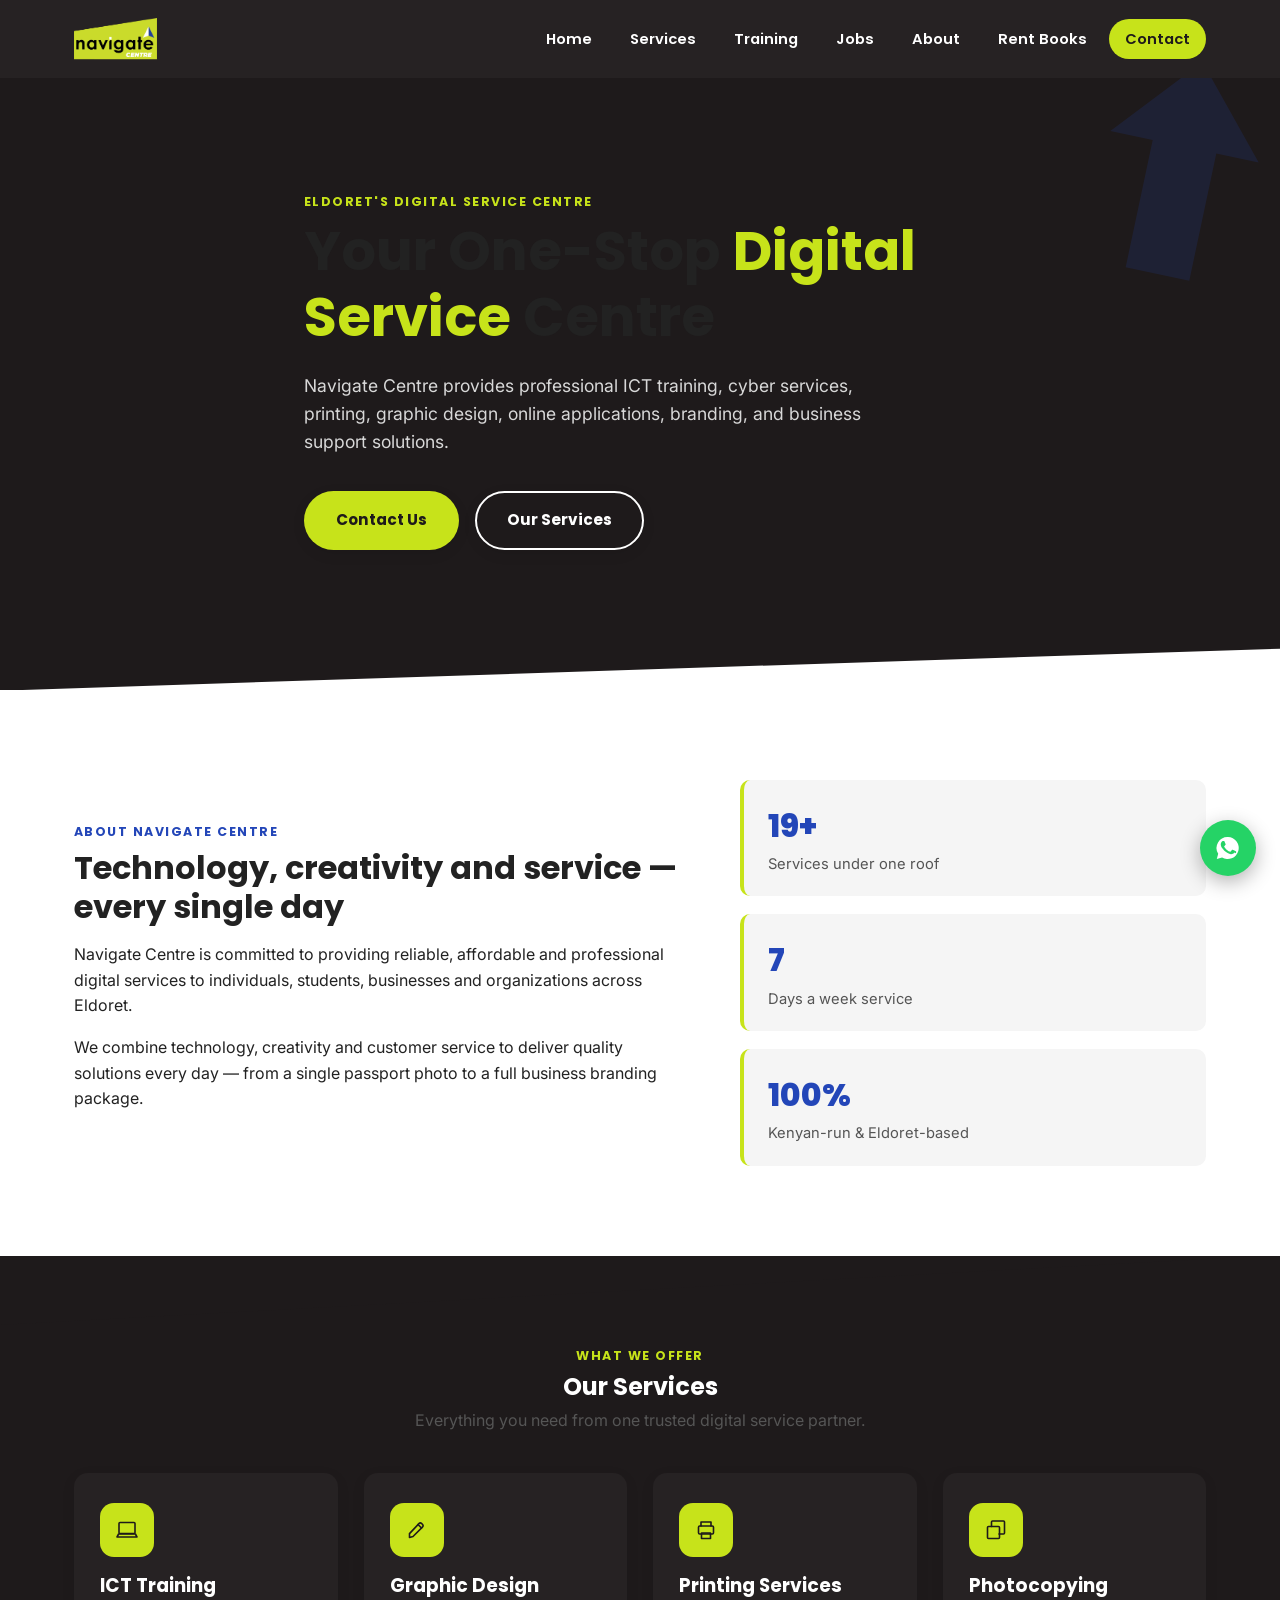
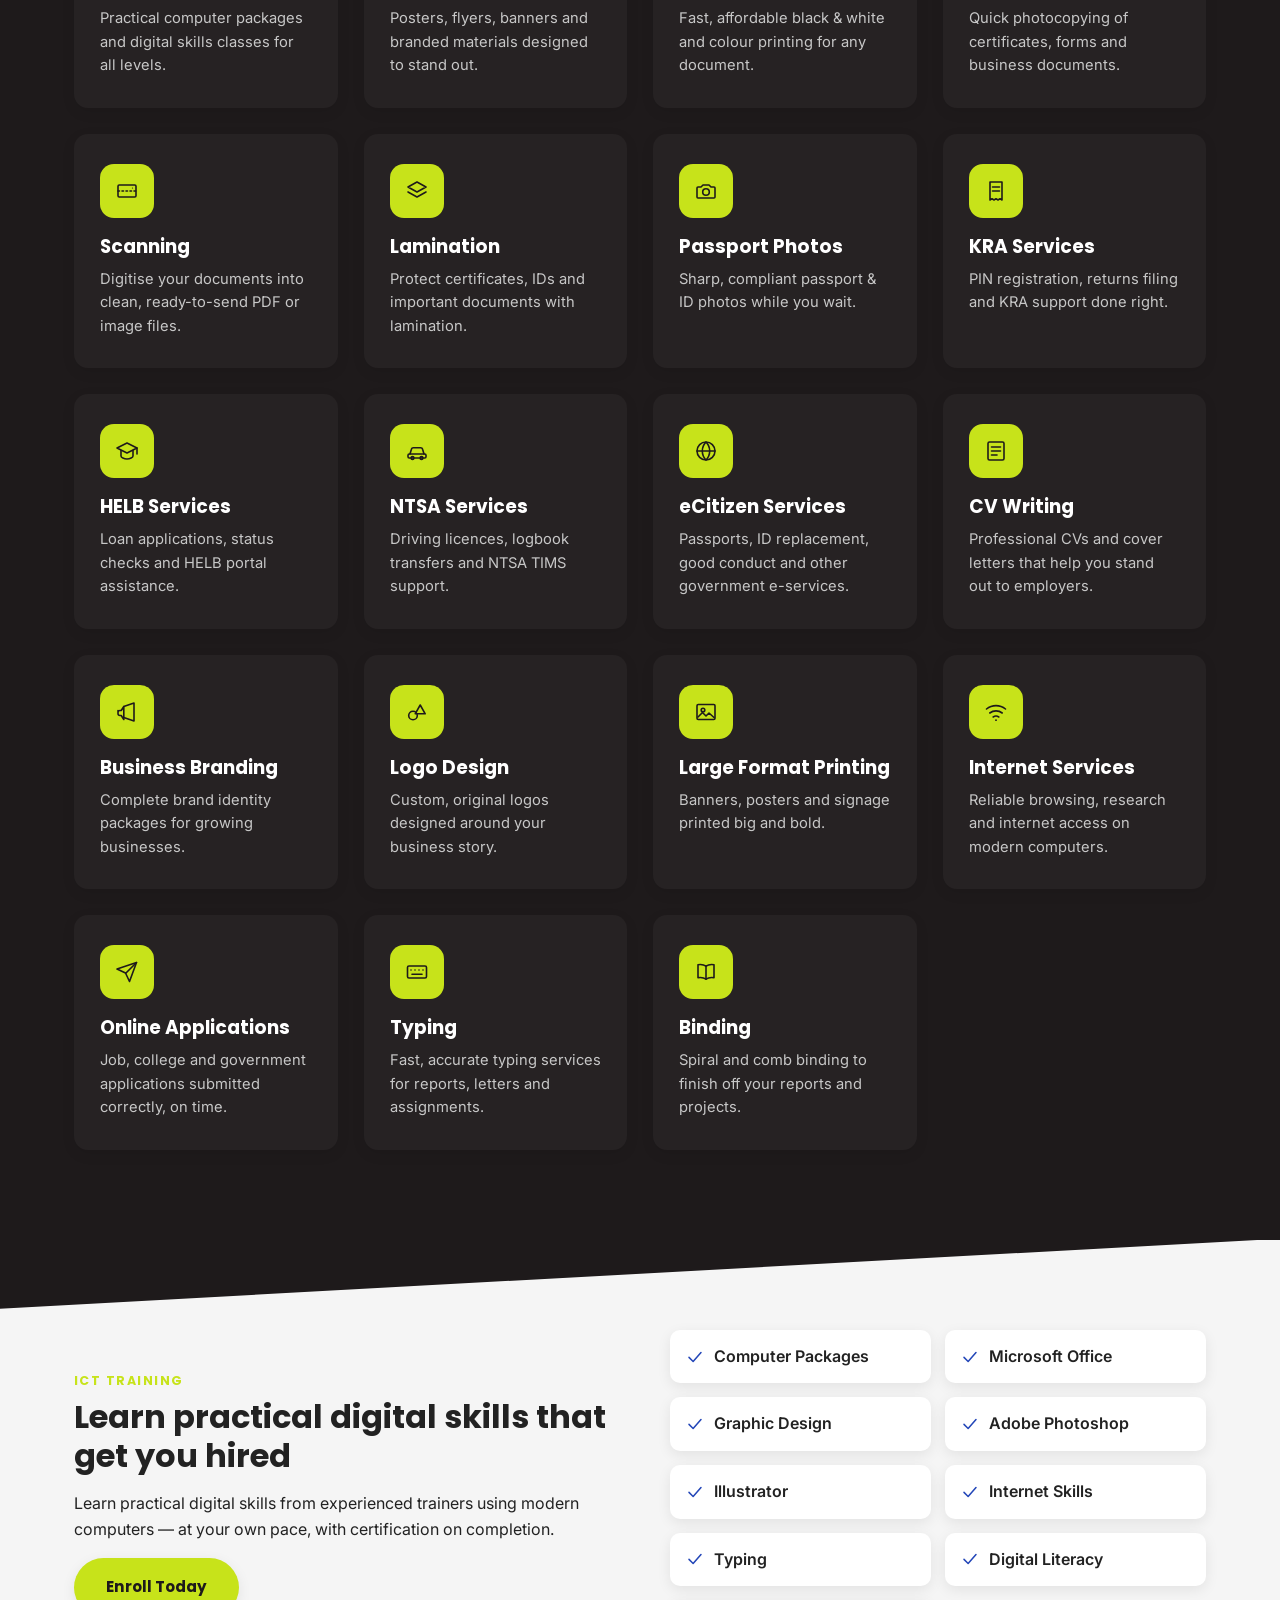
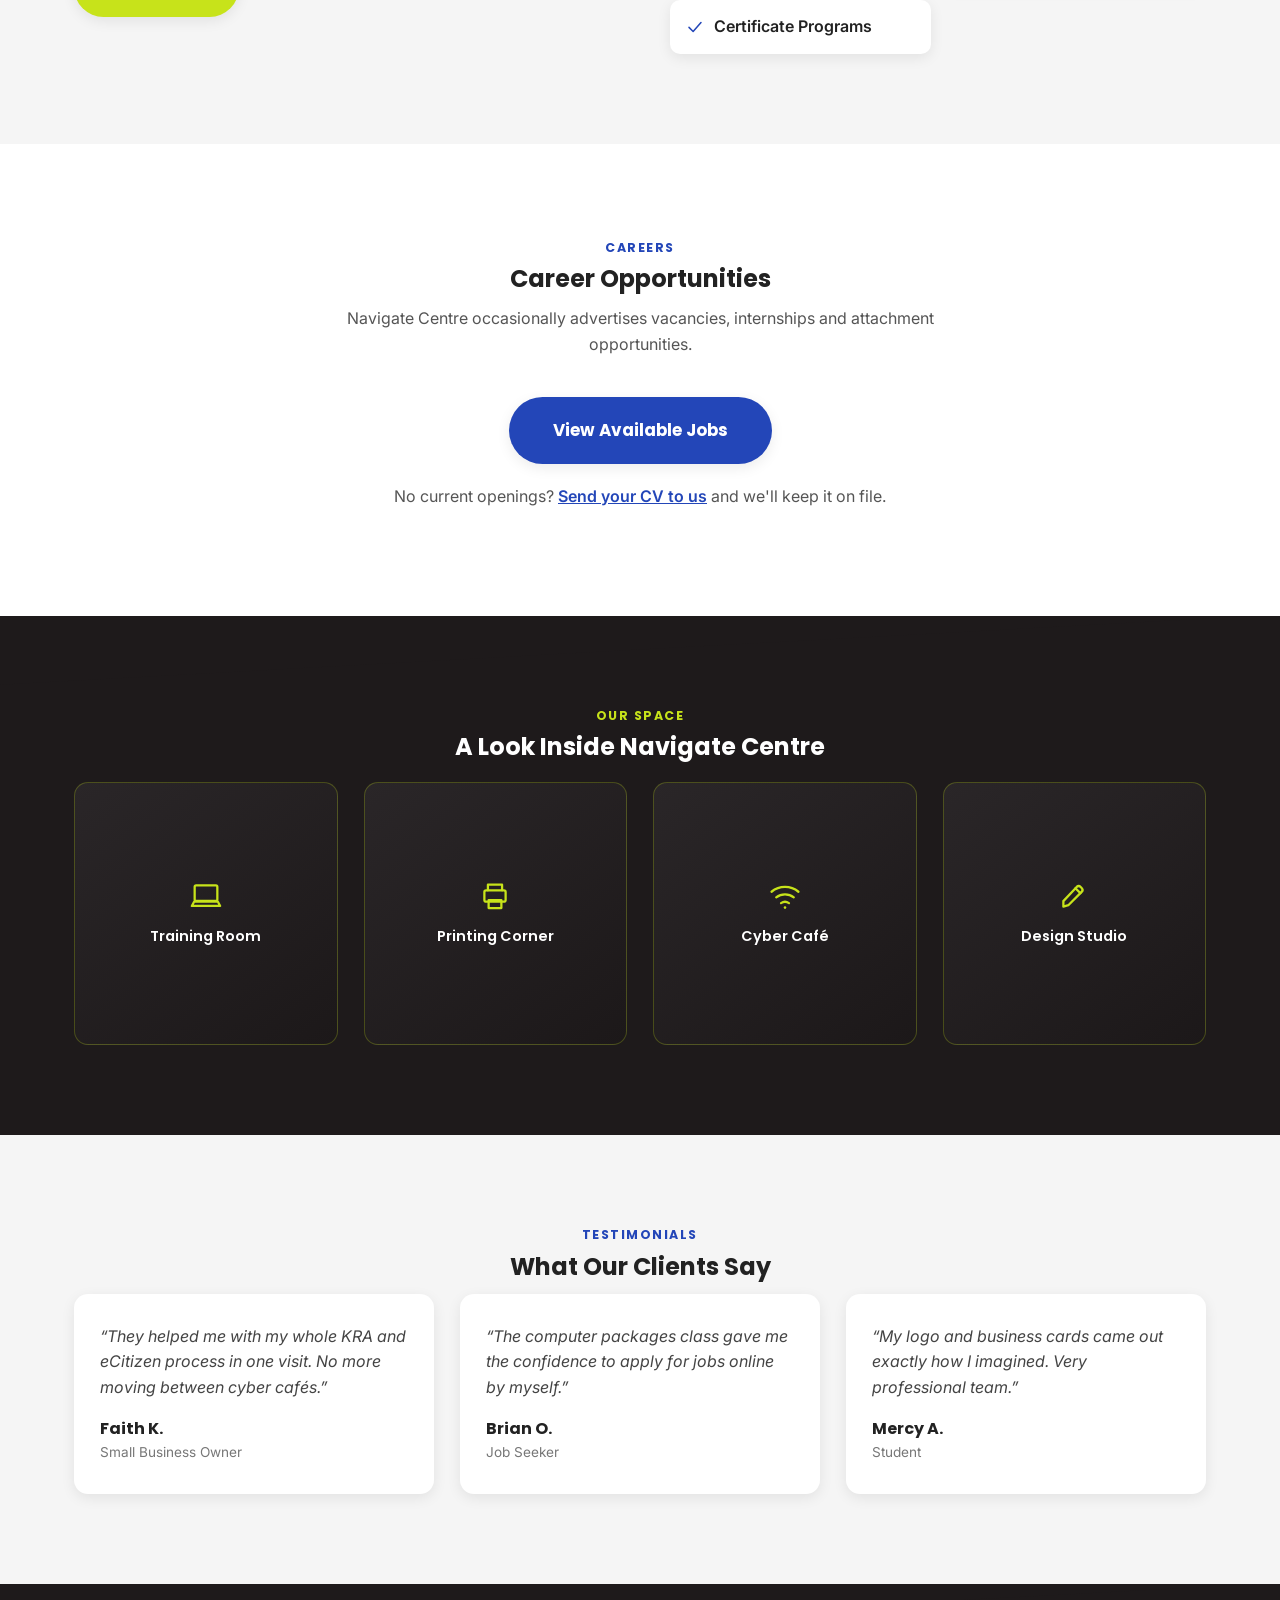
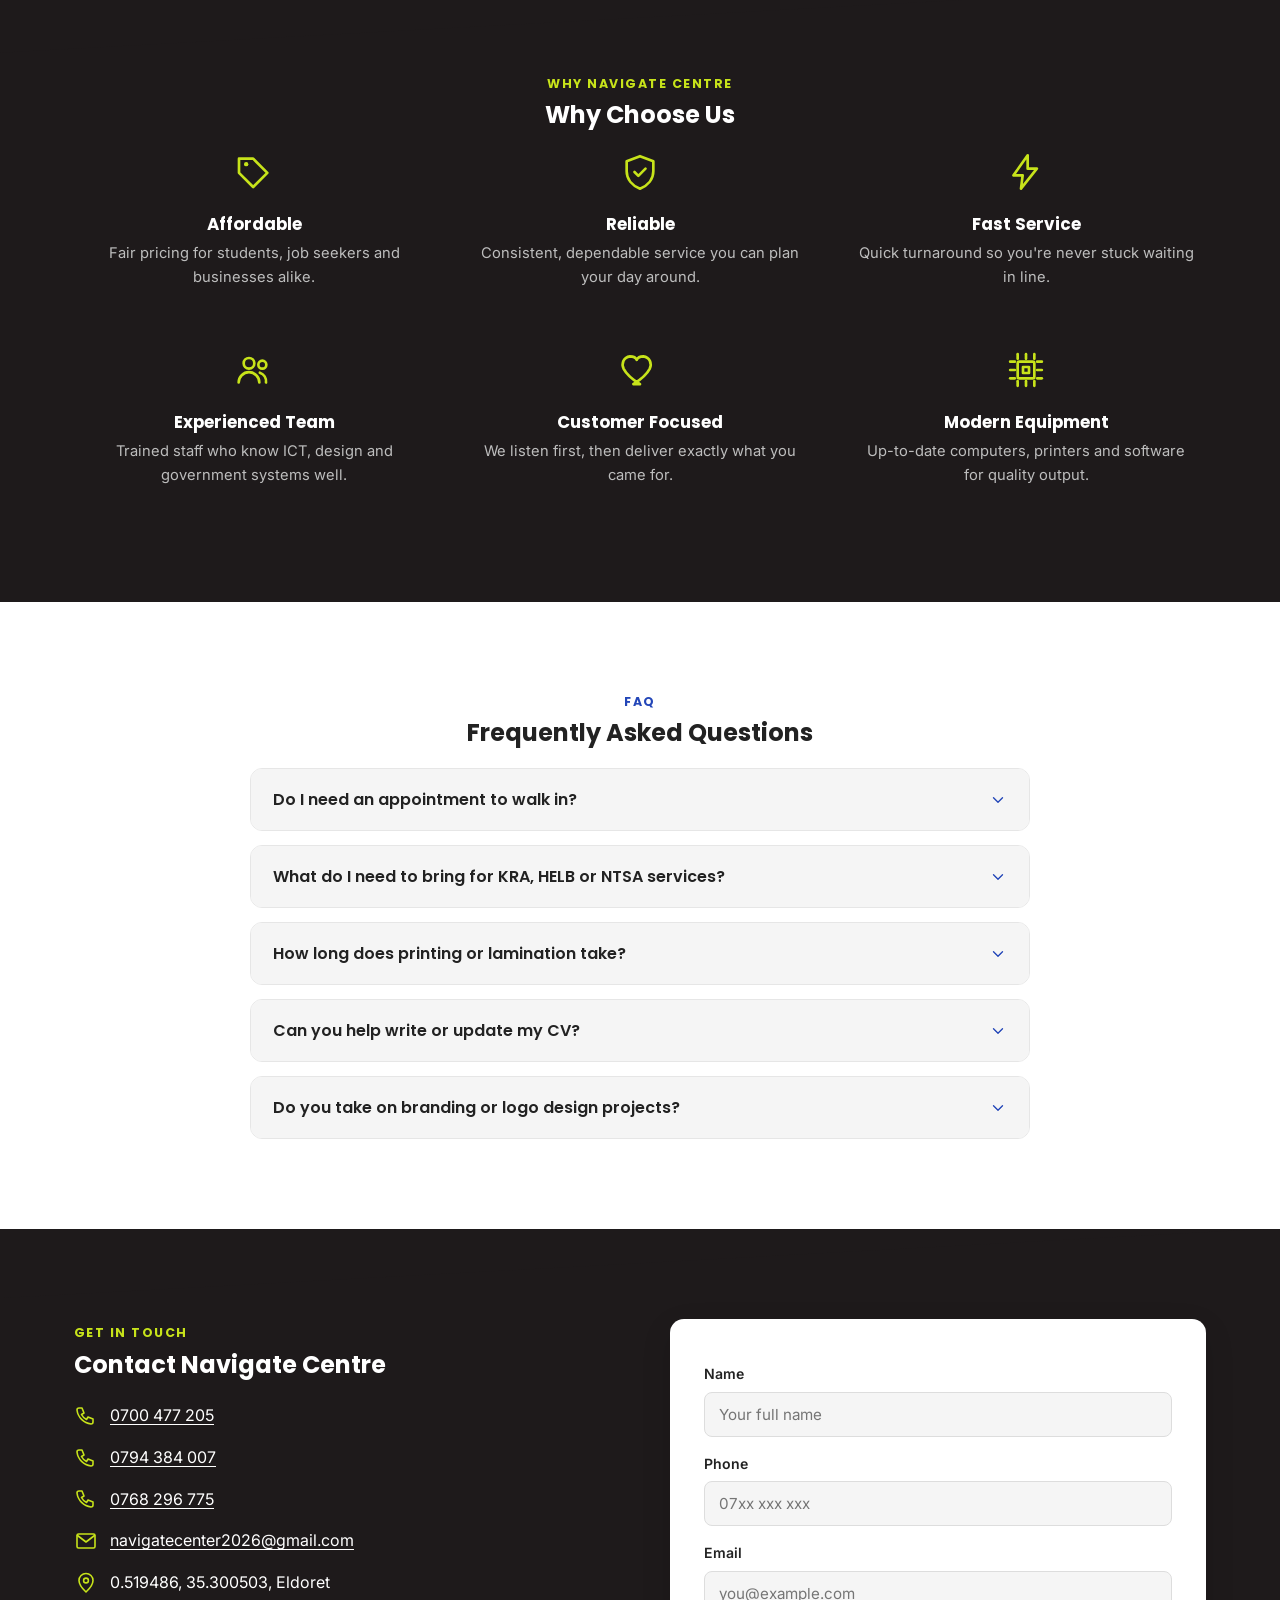
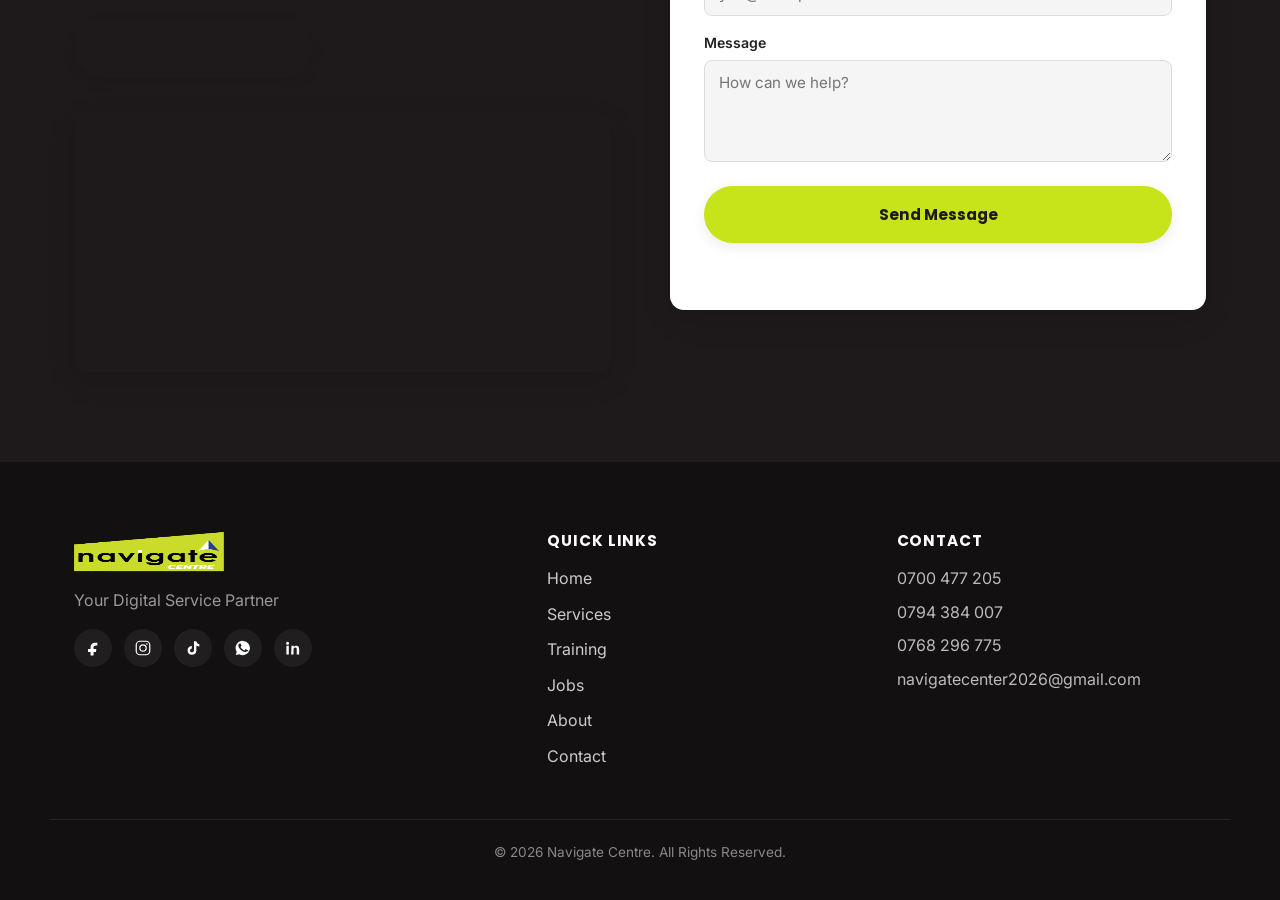
<file: index.html>
<!DOCTYPE html>
<html lang="en">
<head>
<meta charset="UTF-8">
<meta name="viewport" content="width=device-width, initial-scale=1.0">
<title>Navigate Centre | ICT Training, Cyber &amp; Digital Services in Eldoret</title>
<meta name="description" content="Navigate Centre is Eldoret's one-stop digital service centre — ICT training, cyber services, printing, graphic design, KRA/HELB/NTSA/eCitizen support, CV writing and business branding.">
<meta name="keywords" content="Navigate Centre, Eldoret cyber cafe, ICT training Eldoret, printing services Eldoret, KRA services, HELB services, NTSA services, eCitizen, CV writing, graphic design Eldoret">
<meta name="author" content="Navigate Centre">
<meta name="robots" content="index, follow">

<!-- Open Graph -->
<meta property="og:type" content="website">
<meta property="og:title" content="Navigate Centre | Your Digital Service Partner">
<meta property="og:description" content="ICT training, cyber services, printing, graphic design and government e-services — all in one place in Eldoret, Kenya.">
<meta property="og:image" content="images/logo.png">
<meta property="og:locale" content="en_KE">

<!-- Favicons -->
<link rel="icon" type="image/png" sizes="32x32" href="favicon/favicon-32.png">
<link rel="icon" type="image/png" sizes="16x16" href="favicon/favicon-16.png">
<link rel="apple-touch-icon" sizes="180x180" href="favicon/favicon-180.png">
<link rel="icon" type="image/png" sizes="192x192" href="favicon/favicon-192.png">
<link rel="shortcut icon" href="favicon/favicon.ico">

<!-- Fonts -->
<link rel="preconnect" href="https://fonts.googleapis.com">
<link rel="preconnect" href="https://fonts.gstatic.com" crossorigin>
<link href="https://fonts.googleapis.com/css2?family=Poppins:wght@600;700;800&amp;family=Inter:wght@400;500;600;700&amp;display=swap" rel="stylesheet">

<link rel="stylesheet" href="style.css">
</head>
<body>

<!-- ============ ICON SPRITE (edit paths here to change any icon site-wide) ============ -->
<svg style="display:none">
<defs>
<symbol id="icon-arrow" viewBox="0 0 24 24" fill="currentColor"><path d="M12 2l7 8h-4v12h-6V10H5z"/></symbol>
<symbol id="icon-menu" viewBox="0 0 24 24" fill="none" stroke="currentColor" stroke-width="1.8" stroke-linecap="round"><line x1="3" y1="6" x2="21" y2="6"/><line x1="3" y1="12" x2="21" y2="12"/><line x1="3" y1="18" x2="21" y2="18"/></symbol>
<symbol id="icon-close" viewBox="0 0 24 24" fill="none" stroke="currentColor" stroke-width="1.8" stroke-linecap="round"><line x1="5" y1="5" x2="19" y2="19"/><line x1="19" y1="5" x2="5" y2="19"/></symbol>
<symbol id="icon-chevron" viewBox="0 0 24 24" fill="none" stroke="currentColor" stroke-width="1.8" stroke-linecap="round" stroke-linejoin="round"><polyline points="6 9 12 15 18 9"/></symbol>
<symbol id="icon-phone" viewBox="0 0 24 24" fill="none" stroke="currentColor" stroke-width="1.6" stroke-linecap="round" stroke-linejoin="round"><path d="M5 4h3l2 5-2.5 1.5a11 11 0 005 5L14 13l5 2v3a2 2 0 01-2 2A16 16 0 013 6a2 2 0 012-2z"/></symbol>
<symbol id="icon-mail" viewBox="0 0 24 24" fill="none" stroke="currentColor" stroke-width="1.6" stroke-linecap="round" stroke-linejoin="round"><rect x="3" y="5" width="18" height="14" rx="1.5"/><path d="M3.5 6.5L12 13l8.5-6.5"/></symbol>
<symbol id="icon-pin" viewBox="0 0 24 24" fill="none" stroke="currentColor" stroke-width="1.6" stroke-linecap="round" stroke-linejoin="round"><path d="M12 21s7-6.5 7-11.5A7 7 0 105 9.5C5 14.5 12 21 12 21z"/><circle cx="12" cy="9.5" r="2.4"/></symbol>

<!-- services -->
<symbol id="icon-laptop" viewBox="0 0 24 24" fill="none" stroke="currentColor" stroke-width="1.6" stroke-linecap="round" stroke-linejoin="round"><rect x="4" y="4.5" width="16" height="11" rx="1"/><path d="M2 19h20l-1.6-3H3.6z"/></symbol>
<symbol id="icon-brush" viewBox="0 0 24 24" fill="none" stroke="currentColor" stroke-width="1.6" stroke-linecap="round" stroke-linejoin="round"><path d="M4.5 19.5l3.5-1 9.4-9.4a2 2 0 000-2.8l-.7-.7a2 2 0 00-2.8 0L4.5 15.6z"/><path d="M13 6.5l3.5 3.5"/></symbol>
<symbol id="icon-printer" viewBox="0 0 24 24" fill="none" stroke="currentColor" stroke-width="1.6" stroke-linecap="round" stroke-linejoin="round"><path d="M7 8V4h10v4"/><rect x="4.5" y="8" width="15" height="8" rx="1.2"/><rect x="7.5" y="15" width="9" height="5.5"/></symbol>
<symbol id="icon-copy" viewBox="0 0 24 24" fill="none" stroke="currentColor" stroke-width="1.6" stroke-linecap="round" stroke-linejoin="round"><rect x="3.5" y="8.5" width="12" height="12" rx="1"/><path d="M7.5 8.5V4a1 1 0 011-1h11a1 1 0 011 1v11a1 1 0 01-1 1h-4.5"/></symbol>
<symbol id="icon-scanner" viewBox="0 0 24 24" fill="none" stroke="currentColor" stroke-width="1.6" stroke-linecap="round" stroke-linejoin="round"><rect x="3" y="6" width="18" height="12" rx="1.2"/><line x1="3" y1="12" x2="21" y2="12" stroke-dasharray="1.5 2.5"/><circle cx="17.5" cy="9" r="0.6" fill="currentColor" stroke="none"/></symbol>
<symbol id="icon-layers" viewBox="0 0 24 24" fill="none" stroke="currentColor" stroke-width="1.6" stroke-linecap="round" stroke-linejoin="round"><polygon points="12 3 21 8 12 13 3 8"/><polyline points="3 13 12 18 21 13"/></symbol>
<symbol id="icon-camera" viewBox="0 0 24 24" fill="none" stroke="currentColor" stroke-width="1.6" stroke-linecap="round" stroke-linejoin="round"><path d="M4 8h3l2-2h6l2 2h3a1 1 0 011 1v9a1 1 0 01-1 1H4a1 1 0 01-1-1V9a1 1 0 011-1z"/><circle cx="12" cy="13" r="3.3"/></symbol>
<symbol id="icon-receipt" viewBox="0 0 24 24" fill="none" stroke="currentColor" stroke-width="1.6" stroke-linecap="round" stroke-linejoin="round"><path d="M6 3h12v18l-2-1.3L14 21l-2-1.3L10 21l-2-1.3L6 21V3z"/><line x1="8.5" y1="8" x2="15.5" y2="8"/><line x1="8.5" y1="12" x2="15.5" y2="12"/></symbol>
<symbol id="icon-cap" viewBox="0 0 24 24" fill="none" stroke="currentColor" stroke-width="1.6" stroke-linecap="round" stroke-linejoin="round"><path d="M12 4L2 9l10 5 10-5-10-5z"/><path d="M6 11.5V17c0 1.5 3 3 6 3s6-1.5 6-3v-5.5"/><line x1="22" y1="9" x2="22" y2="15"/></symbol>
<symbol id="icon-car" viewBox="0 0 24 24" fill="none" stroke="currentColor" stroke-width="1.6" stroke-linecap="round" stroke-linejoin="round"><path d="M5 15l1.4-4.8A2 2 0 018.3 8.7h7.4a2 2 0 011.9 1.5L19 15"/><rect x="3" y="15" width="18" height="4" rx="1.2"/><circle cx="7.5" cy="19" r="1.4"/><circle cx="16.5" cy="19" r="1.4"/></symbol>
<symbol id="icon-globe" viewBox="0 0 24 24" fill="none" stroke="currentColor" stroke-width="1.6" stroke-linecap="round" stroke-linejoin="round"><circle cx="12" cy="12" r="9"/><line x1="3" y1="12" x2="21" y2="12"/><path d="M12 3c2.4 2.5 3.7 5.9 3.7 9s-1.3 6.5-3.7 9c-2.4-2.5-3.7-5.9-3.7-9s1.3-6.5 3.7-9z"/></symbol>
<symbol id="icon-file-user" viewBox="0 0 24 24" fill="none" stroke="currentColor" stroke-width="1.6" stroke-linecap="round" stroke-linejoin="round"><path d="M6 2.5h9l3 3v16H6z"/><circle cx="12" cy="12" r="2"/><path d="M8.7 18c0-1.8 1.5-3.2 3.3-3.2s3.3 1.4 3.3 3.2"/></symbol>
<symbol id="icon-megaphone" viewBox="0 0 24 24" fill="none" stroke="currentColor" stroke-width="1.6" stroke-linecap="round" stroke-linejoin="round"><path d="M3 10.5v3a2 2 0 002 2h1.2l2.6 4V6.5l-2.6 4H5a2 2 0 00-2 2z"/><path d="M8.8 6.5L19 3v18l-10.2-3.5"/></symbol>
<symbol id="icon-shapes" viewBox="0 0 24 24" fill="none" stroke="currentColor" stroke-width="1.6" stroke-linecap="round" stroke-linejoin="round"><circle cx="8" cy="15.5" r="4.3"/><path d="M15.2 5l5 8.8h-10z"/></symbol>
<symbol id="icon-image" viewBox="0 0 24 24" fill="none" stroke="currentColor" stroke-width="1.6" stroke-linecap="round" stroke-linejoin="round"><rect x="3" y="4.5" width="18" height="15" rx="1.2"/><circle cx="9" cy="10" r="1.8"/><path d="M4 17l4.5-4.5 3.5 3.5 3-3 5 4.5"/></symbol>
<symbol id="icon-wifi" viewBox="0 0 24 24" fill="none" stroke="currentColor" stroke-width="1.6" stroke-linecap="round" stroke-linejoin="round"><path d="M2.5 9a15 15 0 0119 0"/><path d="M5.8 13a10 10 0 0112.4 0"/><path d="M9.2 17a5 5 0 015.6 0"/><circle cx="12" cy="20.2" r="0.9" fill="currentColor" stroke="none"/></symbol>
<symbol id="icon-send" viewBox="0 0 24 24" fill="none" stroke="currentColor" stroke-width="1.6" stroke-linecap="round" stroke-linejoin="round"><path d="M21.5 2.5L11 13"/><path d="M21.5 2.5l-7 19-4-8.5-8.5-4z"/></symbol>
<symbol id="icon-keyboard" viewBox="0 0 24 24" fill="none" stroke="currentColor" stroke-width="1.6" stroke-linecap="round" stroke-linejoin="round"><rect x="2.5" y="6" width="19" height="12" rx="1.5"/><line x1="6" y1="10" x2="6.01" y2="10"/><line x1="10" y1="10" x2="10.01" y2="10"/><line x1="14" y1="10" x2="14.01" y2="10"/><line x1="18" y1="10" x2="18.01" y2="10"/><line x1="7" y1="14.2" x2="17" y2="14.2"/></symbol>
<symbol id="icon-book" viewBox="0 0 24 24" fill="none" stroke="currentColor" stroke-width="1.6" stroke-linecap="round" stroke-linejoin="round"><path d="M12 6.2c-2-1.5-5-2-8-1.5v13c3-.5 6 0 8 1.5 2-1.5 5-2 8-1.5v-13c-3-.5-6 0-8 1.5z"/><line x1="12" y1="6.2" x2="12" y2="19.2"/></symbol>

<!-- why choose us -->
<symbol id="icon-tag" viewBox="0 0 24 24" fill="none" stroke="currentColor" stroke-width="1.6" stroke-linecap="round" stroke-linejoin="round"><path d="M20 12.5L11.5 21 3 12.5V4h8.5z"/><circle cx="7.3" cy="7.3" r="1.3" fill="currentColor" stroke="none"/></symbol>
<symbol id="icon-shield" viewBox="0 0 24 24" fill="none" stroke="currentColor" stroke-width="1.6" stroke-linecap="round" stroke-linejoin="round"><path d="M12 2.5l8 3v6c0 5-3.5 8.7-8 10.5-4.5-1.8-8-5.5-8-10.5v-6z"/><path d="M8.7 12l2.3 2.3 4.3-4.3"/></symbol>
<symbol id="icon-bolt" viewBox="0 0 24 24" fill="none" stroke="currentColor" stroke-width="1.6" stroke-linecap="round" stroke-linejoin="round"><path d="M13 2L4.5 14H10l-1 8 9.5-12H13z"/></symbol>
<symbol id="icon-users" viewBox="0 0 24 24" fill="none" stroke="currentColor" stroke-width="1.6" stroke-linecap="round" stroke-linejoin="round"><circle cx="9" cy="8" r="3.2"/><path d="M2.8 19.5c0-3.4 2.8-6.2 6.2-6.2s6.2 2.8 6.2 6.2"/><circle cx="17" cy="8.8" r="2.4"/><path d="M15.5 13.6a5.6 5.6 0 013.7 5.9"/></symbol>
<symbol id="icon-heart" viewBox="0 0 24 24" fill="none" stroke="currentColor" stroke-width="1.6" stroke-linecap="round" stroke-linejoin="round"><path d="M12 20.5s-7.4-4.6-9.8-9.2C.6 8 2.2 4.3 6 3.8c2 0 3.6 1 4 2.1.5-1.1 2-2.1 4-2.1 3.8.5 5.4 4.2 3.8 7.5-2.4 4.6-9.8 9.2-9.8 9.2z"/></symbol>
<symbol id="icon-cpu" viewBox="0 0 24 24" fill="none" stroke="currentColor" stroke-width="1.6" stroke-linecap="round" stroke-linejoin="round"><rect x="7" y="7" width="10" height="10" rx="1"/><rect x="10.2" y="10.2" width="3.6" height="3.6"/><line x1="7" y1="2.5" x2="7" y2="5.3"/><line x1="12" y1="2.5" x2="12" y2="5.3"/><line x1="17" y1="2.5" x2="17" y2="5.3"/><line x1="7" y1="18.7" x2="7" y2="21.5"/><line x1="12" y1="18.7" x2="12" y2="21.5"/><line x1="17" y1="18.7" x2="17" y2="21.5"/><line x1="2.5" y1="7" x2="5.3" y2="7"/><line x1="2.5" y1="12" x2="5.3" y2="12"/><line x1="2.5" y1="17" x2="5.3" y2="17"/><line x1="18.7" y1="7" x2="21.5" y2="7"/><line x1="18.7" y1="12" x2="21.5" y2="12"/><line x1="18.7" y1="17" x2="21.5" y2="17"/></symbol>
<symbol id="icon-check" viewBox="0 0 24 24" fill="none" stroke="currentColor" stroke-width="2" stroke-linecap="round" stroke-linejoin="round"><polyline points="4 12.5 9.5 18 20 6"/></symbol>

<!-- social -->
<symbol id="icon-facebook" viewBox="0 0 24 24" fill="currentColor"><path d="M15.5 8.5h2.3V5.1c-.4-.05-1.8-.17-3.4-.17-3.35 0-5.65 2.1-5.65 5.97v2.5H5.4v3.9h3.35V22h4v-4.7h3.2l.5-3.9h-3.7v-2.1c0-1.13.3-1.9 1.75-1.9z"/></symbol>
<symbol id="icon-instagram" viewBox="0 0 24 24" fill="none" stroke="currentColor" stroke-width="1.6"><rect x="3" y="3" width="18" height="18" rx="5"/><circle cx="12" cy="12" r="4.2"/><circle cx="17.2" cy="6.8" r="1" fill="currentColor" stroke="none"/></symbol>
<symbol id="icon-tiktok" viewBox="0 0 24 24" fill="currentColor"><path d="M16.5 3c.4 2.2 1.8 3.7 4 3.9v3.1c-1.4 0-2.8-.4-4-1.2v6.4c0 3.4-2.7 5.8-5.9 5.8-3.2 0-5.9-2.4-5.9-5.8 0-3.3 2.6-5.7 5.8-5.8v3.2c-1.4.1-2.5 1.2-2.5 2.6 0 1.5 1.2 2.6 2.6 2.6 1.5 0 2.7-1.1 2.7-2.7V3z"/></symbol>
<symbol id="icon-linkedin" viewBox="0 0 24 24" fill="currentColor"><path d="M4.8 3.5a2 2 0 100 4 2 2 0 000-4zM3.2 9h3.2v11.5H3.2zM10 9h3.1v1.6h.05c.43-.8 1.5-1.7 3.1-1.7 3.3 0 3.95 2.2 3.95 5v6.6h-3.2v-5.9c0-1.4 0-3.2-2-3.2-2 0-2.3 1.5-2.3 3.1v6h-3.2z"/></symbol>
<symbol id="icon-whatsapp" viewBox="0 0 24 24" fill="currentColor"><path d="M12 2.5A9.5 9.5 0 003.6 17l-1.2 4.4 4.5-1.2A9.5 9.5 0 1012 2.5zm5.5 13.4c-.2.6-1.3 1.2-1.9 1.3-.5.1-1.1.1-1.8-.1-.4-.1-1-.3-1.7-.6-3-1.3-4.9-4.3-5.1-4.5-.1-.2-1.2-1.6-1.2-3.1s.8-2.2 1.1-2.5c.3-.3.6-.4.8-.4h.6c.2 0 .5 0 .7.5s.8 2 .9 2.1c.1.2.1.4 0 .6-.1.2-.2.3-.4.5-.2.2-.4.5-.5.6-.2.2-.4.4-.2.7.2.3.9 1.5 2 2.4 1.3 1.2 2.4 1.5 2.8 1.7.3.2.5.1.7-.1.2-.2.8-.9 1-1.3.2-.3.4-.3.7-.2s2 .9 2.3 1.1c.3.2.5.3.6.4.1.2.1.9-.1 1.5z"/></symbol>
<symbol id="icon-cv" viewBox="0 0 24 24" fill="none" stroke="currentColor" stroke-width="1.6" stroke-linecap="round" stroke-linejoin="round"><rect x="4" y="3" width="16" height="18" rx="1.5"/><line x1="7.5" y1="8" x2="16.5" y2="8"/><line x1="7.5" y1="12" x2="16.5" y2="12"/><line x1="7.5" y1="16" x2="13" y2="16"/></symbol>
</defs>
</svg>

<!-- ============ HEADER / NAV ============ -->
<header class="site-header" id="siteHeader">
  <div class="container nav-row">
    <a href="#home" class="brand" aria-label="Navigate Centre home">
      <img src="images/logo.png" alt="Navigate Centre logo" class="brand-logo" width="150" height="73">
    </a>
    <nav class="main-nav" id="mainNav" aria-label="Primary">
      <ul>
        <li><a href="#home">Home</a></li>
        <li><a href="#services">Services</a></li>
        <li><a href="#training">Training</a></li>
        <li><a href="#jobs">Jobs</a></li>
        <li><a href="#about">About</a></li>
         <li><a href="books.html">Rent Books</a></li>
        <li><a href="#contact" class="nav-cta">Contact</a></li>
      </ul>
    </nav>
    <button class="nav-toggle" id="navToggle" aria-label="Toggle menu" aria-expanded="false" aria-controls="mainNav">
      <svg class="icon" width="26" height="26"><use href="#icon-menu"></use></svg>
    </button>
  </div>
</header>

<main>

<!-- ============ HERO ============ -->
<section class="hero" id="home">
  <div class="hero-shapes" aria-hidden="true">
    <svg class="hero-compass" width="260" height="260" viewBox="0 0 24 24"><use href="#icon-arrow"></use></svg>
  </div>
  <div class="container hero-inner">
    <p class="eyebrow">Eldoret's Digital Service Centre</p>
    <h1>Your One-Stop <span class="text-lime">Digital Service</span> Centre</h1>
    <p class="hero-lead">Navigate Centre provides professional ICT training, cyber services, printing, graphic design, online applications, branding, and business support solutions.</p>
    <div class="hero-actions">
      <a href="#contact" class="btn btn-primary">Contact Us</a>
      <a href="#services" class="btn btn-outline">Our Services</a>
    </div>
  </div>
  <div class="diagonal-divider diagonal-to-white" aria-hidden="true"></div>
</section>

<!-- ============ ABOUT ============ -->
<section class="section about" id="about">
  <div class="container about-grid">
    <div class="about-copy">
      <p class="eyebrow eyebrow-dark">About Navigate Centre</p>
      <h2>Technology, creativity and service &mdash; every single day</h2>
      <p>Navigate Centre is committed to providing reliable, affordable and professional digital services to individuals, students, businesses and organizations across Eldoret.</p>
      <p>We combine technology, creativity and customer service to deliver quality solutions every day &mdash; from a single passport photo to a full business branding package.</p>
    </div>
    <div class="about-stats">
      <div class="stat-card"><span class="stat-num">19+</span><span class="stat-label">Services under one roof</span></div>
      <div class="stat-card"><span class="stat-num">7</span><span class="stat-label">Days a week service</span></div>
      <div class="stat-card"><span class="stat-num">100%</span><span class="stat-label">Kenyan-run &amp; Eldoret-based</span></div>
    </div>
  </div>
</section>

<!-- ============ SERVICES ============ -->
<section class="section services" id="services">
  <div class="diagonal-divider diagonal-to-black diagonal-top" aria-hidden="true"></div>
  <div class="container">
    <p class="eyebrow eyebrow-dark center">What We Offer</p>
    <h2 class="center">Our Services</h2>
    <p class="section-sub center">Everything you need from one trusted digital service partner.</p>

    <div class="grid services-grid">
      <div class="card service-card"><span class="icon-badge"><svg class="icon"><use href="#icon-laptop"></use></svg></span><h3>ICT Training</h3><p>Practical computer packages and digital skills classes for all levels.</p></div>
      <div class="card service-card"><span class="icon-badge"><svg class="icon"><use href="#icon-brush"></use></svg></span><h3>Graphic Design</h3><p>Posters, flyers, banners and branded materials designed to stand out.</p></div>
      <div class="card service-card"><span class="icon-badge"><svg class="icon"><use href="#icon-printer"></use></svg></span><h3>Printing Services</h3><p>Fast, affordable black &amp; white and colour printing for any document.</p></div>
      <div class="card service-card"><span class="icon-badge"><svg class="icon"><use href="#icon-copy"></use></svg></span><h3>Photocopying</h3><p>Quick photocopying of certificates, forms and business documents.</p></div>
      <div class="card service-card"><span class="icon-badge"><svg class="icon"><use href="#icon-scanner"></use></svg></span><h3>Scanning</h3><p>Digitise your documents into clean, ready-to-send PDF or image files.</p></div>
      <div class="card service-card"><span class="icon-badge"><svg class="icon"><use href="#icon-layers"></use></svg></span><h3>Lamination</h3><p>Protect certificates, IDs and important documents with lamination.</p></div>
      <div class="card service-card"><span class="icon-badge"><svg class="icon"><use href="#icon-camera"></use></svg></span><h3>Passport Photos</h3><p>Sharp, compliant passport &amp; ID photos while you wait.</p></div>
      <div class="card service-card"><span class="icon-badge"><svg class="icon"><use href="#icon-receipt"></use></svg></span><h3>KRA Services</h3><p>PIN registration, returns filing and KRA support done right.</p></div>
      <div class="card service-card"><span class="icon-badge"><svg class="icon"><use href="#icon-cap"></use></svg></span><h3>HELB Services</h3><p>Loan applications, status checks and HELB portal assistance.</p></div>
      <div class="card service-card"><span class="icon-badge"><svg class="icon"><use href="#icon-car"></use></svg></span><h3>NTSA Services</h3><p>Driving licences, logbook transfers and NTSA TIMS support.</p></div>
      <div class="card service-card"><span class="icon-badge"><svg class="icon"><use href="#icon-globe"></use></svg></span><h3>eCitizen Services</h3><p>Passports, ID replacement, good conduct and other government e-services.</p></div>
      <div class="card service-card"><span class="icon-badge"><svg class="icon"><use href="#icon-cv"></use></svg></span><h3>CV Writing</h3><p>Professional CVs and cover letters that help you stand out to employers.</p></div>
      <div class="card service-card"><span class="icon-badge"><svg class="icon"><use href="#icon-megaphone"></use></svg></span><h3>Business Branding</h3><p>Complete brand identity packages for growing businesses.</p></div>
      <div class="card service-card"><span class="icon-badge"><svg class="icon"><use href="#icon-shapes"></use></svg></span><h3>Logo Design</h3><p>Custom, original logos designed around your business story.</p></div>
      <div class="card service-card"><span class="icon-badge"><svg class="icon"><use href="#icon-image"></use></svg></span><h3>Large Format Printing</h3><p>Banners, posters and signage printed big and bold.</p></div>
      <div class="card service-card"><span class="icon-badge"><svg class="icon"><use href="#icon-wifi"></use></svg></span><h3>Internet Services</h3><p>Reliable browsing, research and internet access on modern computers.</p></div>
      <div class="card service-card"><span class="icon-badge"><svg class="icon"><use href="#icon-send"></use></svg></span><h3>Online Applications</h3><p>Job, college and government applications submitted correctly, on time.</p></div>
      <div class="card service-card"><span class="icon-badge"><svg class="icon"><use href="#icon-keyboard"></use></svg></span><h3>Typing</h3><p>Fast, accurate typing services for reports, letters and assignments.</p></div>
      <div class="card service-card"><span class="icon-badge"><svg class="icon"><use href="#icon-book"></use></svg></span><h3>Binding</h3><p>Spiral and comb binding to finish off your reports and projects.</p></div>
    </div>
  </div>
</section>

<!-- ============ ICT TRAINING ============ -->
<section class="section training" id="training">
  <div class="diagonal-divider diagonal-to-black diagonal-top" aria-hidden="true"></div>
  <div class="container training-grid">
    <div class="training-copy">
      <p class="eyebrow">ICT Training</p>
      <h2>Learn practical digital skills that get you hired</h2>
      <p>Learn practical digital skills from experienced trainers using modern computers &mdash; at your own pace, with certification on completion.</p>
      <a href="https://forms.gle/FAhypbzh3HeG8yq78" class="btn btn-primary">Enroll Today</a>
    </div>
    <ul class="course-list">
      <li><svg class="icon icon-sm"><use href="#icon-check"></use></svg>Computer Packages</li>
      <li><svg class="icon icon-sm"><use href="#icon-check"></use></svg>Microsoft Office</li>
      <li><svg class="icon icon-sm"><use href="#icon-check"></use></svg>Graphic Design</li>
      <li><svg class="icon icon-sm"><use href="#icon-check"></use></svg>Adobe Photoshop</li>
      <li><svg class="icon icon-sm"><use href="#icon-check"></use></svg>Illustrator</li>
      <li><svg class="icon icon-sm"><use href="#icon-check"></use></svg>Internet Skills</li>
      <li><svg class="icon icon-sm"><use href="#icon-check"></use></svg>Typing</li>
      <li><svg class="icon icon-sm"><use href="#icon-check"></use></svg>Digital Literacy</li>
      <li><svg class="icon icon-sm"><use href="#icon-check"></use></svg>Certificate Programs</li>
    </ul>
  </div>
</section>

<!-- ============ JOBS ============ -->
<section class="section jobs" id="jobs">
  <div class="container center">
    <p class="eyebrow eyebrow-dark">Careers</p>
    <h2>Career Opportunities</h2>
    <p class="section-sub">Navigate Centre occasionally advertises vacancies, internships and attachment opportunities.</p>
    <!-- TODO: replace "#" below with the real jobs board / listing link -->
    <a href="#" class="btn btn-jobs">View Available Jobs</a>
    <p class="jobs-note">No current openings? <a href="mailto:navigatecenter2026@gmail.com?subject=CV%20on%20File">Send your CV to us</a> and we'll keep it on file.</p>
  </div>
</section>

<!-- ============ GALLERY ============ -->
<section class="section gallery" id="gallery">
  <div class="diagonal-divider diagonal-to-black diagonal-top" aria-hidden="true"></div>
  <div class="container">
    <p class="eyebrow center">Our Space</p>
    <h2 class="center">A Look Inside Navigate Centre</h2>
    <!-- TODO: replace these placeholder tiles with real photos of the centre (images/gallery-1.jpg etc.) -->
    <div class="grid gallery-grid">
      <div class="gallery-tile"><svg class="icon"><use href="#icon-laptop"></use></svg><span>Training Room</span></div>
      <div class="gallery-tile"><svg class="icon"><use href="#icon-printer"></use></svg><span>Printing Corner</span></div>
      <div class="gallery-tile"><svg class="icon"><use href="#icon-wifi"></use></svg><span>Cyber Café</span></div>
      <div class="gallery-tile"><svg class="icon"><use href="#icon-brush"></use></svg><span>Design Studio</span></div>
    </div>
  </div>
</section>

<!-- ============ TESTIMONIALS ============ -->
<section class="section testimonials" id="testimonials">
  <div class="container">
    <p class="eyebrow eyebrow-dark center">Testimonials</p>
    <h2 class="center">What Our Clients Say</h2>
    <div class="grid testimonial-grid">
      <div class="card testimonial-card">
        <p>&ldquo;They helped me with my whole KRA and eCitizen process in one visit. No more moving between cyber cafés.&rdquo;</p>
        <div class="testimonial-name">Faith K.<span>Small Business Owner</span></div>
      </div>
      <div class="card testimonial-card">
        <p>&ldquo;The computer packages class gave me the confidence to apply for jobs online by myself.&rdquo;</p>
        <div class="testimonial-name">Brian O.<span>Job Seeker</span></div>
      </div>
      <div class="card testimonial-card">
        <p>&ldquo;My logo and business cards came out exactly how I imagined. Very professional team.&rdquo;</p>
        <div class="testimonial-name">Mercy A.<span>Student</span></div>
      </div>
    </div>
  </div>
</section>

<!-- ============ WHY CHOOSE US ============ -->
<section class="section why-us">
  <div class="diagonal-divider diagonal-to-black diagonal-top" aria-hidden="true"></div>
  <div class="container">
    <p class="eyebrow center">Why Navigate Centre</p>
    <h2 class="center">Why Choose Us</h2>
    <div class="grid why-grid">
      <div class="why-item"><svg class="icon"><use href="#icon-tag"></use></svg><h3>Affordable</h3><p>Fair pricing for students, job seekers and businesses alike.</p></div>
      <div class="why-item"><svg class="icon"><use href="#icon-shield"></use></svg><h3>Reliable</h3><p>Consistent, dependable service you can plan your day around.</p></div>
      <div class="why-item"><svg class="icon"><use href="#icon-bolt"></use></svg><h3>Fast Service</h3><p>Quick turnaround so you're never stuck waiting in line.</p></div>
      <div class="why-item"><svg class="icon"><use href="#icon-users"></use></svg><h3>Experienced Team</h3><p>Trained staff who know ICT, design and government systems well.</p></div>
      <div class="why-item"><svg class="icon"><use href="#icon-heart"></use></svg><h3>Customer Focused</h3><p>We listen first, then deliver exactly what you came for.</p></div>
      <div class="why-item"><svg class="icon"><use href="#icon-cpu"></use></svg><h3>Modern Equipment</h3><p>Up-to-date computers, printers and software for quality output.</p></div>
    </div>
  </div>
</section>

<!-- ============ FAQ ============ -->
<section class="section faq" id="faq">
  <div class="container">
    <p class="eyebrow eyebrow-dark center">FAQ</p>
    <h2 class="center">Frequently Asked Questions</h2>
    <div class="faq-list">
      <div class="faq-item">
        <button class="faq-question" aria-expanded="false">Do I need an appointment to walk in?<svg class="icon icon-sm"><use href="#icon-chevron"></use></svg></button>
        <div class="faq-answer"><p>No appointment needed for most services &mdash; just walk in. For ICT training classes, we recommend enrolling ahead of the start date so we can reserve you a seat.</p></div>
      </div>
      <div class="faq-item">
        <button class="faq-question" aria-expanded="false">What do I need to bring for KRA, HELB or NTSA services?<svg class="icon icon-sm"><use href="#icon-chevron"></use></svg></button>
        <div class="faq-answer"><p>Bring your National ID and any relevant reference numbers or documents. If you're unsure what's required for your specific request, call or WhatsApp us first and we'll guide you.</p></div>
      </div>
      <div class="faq-item">
        <button class="faq-question" aria-expanded="false">How long does printing or lamination take?<svg class="icon icon-sm"><use href="#icon-chevron"></use></svg></button>
        <div class="faq-answer"><p>Most photocopying, printing and lamination jobs are done while you wait. Larger print runs or large-format jobs may take a bit longer &mdash; we'll give you a time estimate on arrival.</p></div>
      </div>
      <div class="faq-item">
        <button class="faq-question" aria-expanded="false">Can you help write or update my CV?<svg class="icon icon-sm"><use href="#icon-chevron"></use></svg></button>
        <div class="faq-answer"><p>Yes. Bring your details or an old CV and our team will help you write or refresh a professional CV and cover letter.</p></div>
      </div>
      <div class="faq-item">
        <button class="faq-question" aria-expanded="false">Do you take on branding or logo design projects?<svg class="icon icon-sm"><use href="#icon-chevron"></use></svg></button>
        <div class="faq-answer"><p>Absolutely. Whether you need a new logo, a full brand identity, or marketing materials, our design team can take your project from concept to print.</p></div>
      </div>
    </div>
  </div>
</section>

<!-- ============ CONTACT ============ -->
<section class="section contact" id="contact">
  <div class="diagonal-divider diagonal-to-black diagonal-top" aria-hidden="true"></div>
  <div class="container contact-grid">
    <div class="contact-info">
      <p class="eyebrow">Get In Touch</p>
      <h2>Contact Navigate Centre</h2>
      <ul class="contact-list">
        <li><svg class="icon"><use href="#icon-phone"></use></svg><a href="tel:+254700477205">0700 477 205</a></li>
        <li><svg class="icon"><use href="#icon-phone"></use></svg><a href="tel:+254794384007">0794 384 007</a></li>
        <li><svg class="icon"><use href="#icon-phone"></use></svg><a href="tel:+254794384007">0768 296 775</a></li>
        <li><svg class="icon"><use href="#icon-mail"></use></svg><a href="mailto:navigatecenter2026@gmail.com">navigatecenter2026@gmail.com</a></li>
        <li><svg class="icon"><use href="#icon-pin"></use></svg><span>0.519486, 35.300503, Eldoret</span></li>
      </ul>
      <a href="https://www.google.com/maps?q=0.519486,35.300503&z=16&output=embed" target="_blank" rel="noopener" class="btn btn-outline-light">Open in Google Maps</a>

      <div class="map-embed">
        <iframe
          title="Navigate Centre location map"
          src="https://www.google.com/maps?q=0.520972,35.303194&z=16&output=embed"
          loading="lazy"
          referrerpolicy="no-referrer-when-downgrade">
        </iframe>
      </div>
    </div>

    <div class="contact-form-wrap">
      <form id="contactForm" class="contact-form" action="https://formspree.io/f/xoearykz" method="POST">
        <!-- TODO: replace YOUR_FORM_ID above with your real Formspree form ID -->
        <label for="name">Name</label>
        <input type="text" id="name" name="name" placeholder="Your full name" required>

        <label for="phone">Phone</label>
        <input type="tel" id="phone" name="phone" placeholder="07xx xxx xxx" required>

        <label for="email">Email</label>
        <input type="email" id="email" name="email" placeholder="you@example.com" required>

        <label for="message">Message</label>
        <textarea id="message" name="message" rows="4" placeholder="How can we help?" required></textarea>

        <button type="submit" class="btn btn-primary btn-full">Send Message</button>
        <p class="form-status" id="formStatus" role="status" aria-live="polite"></p>
      </form>
    </div>
  </div>
</section>

</main>

<!-- ============ FOOTER ============ -->
<footer class="site-footer">
  <div class="container footer-grid">
    <div class="footer-brand">
      <img src="images/logo.png" alt="Navigate Centre logo" class="footer-logo" loading="lazy" width="150" height="73">
      <p>Your Digital Service Partner</p>
      <div class="social-row">
        <!-- TODO: replace "#" links with real social media profile URLs -->
        <a href="#" aria-label="Facebook"><svg class="icon"><use href="#icon-facebook"></use></svg></a>
        <a href="#" aria-label="Instagram"><svg class="icon"><use href="#icon-instagram"></use></svg></a>
        <a href="#" aria-label="TikTok"><svg class="icon"><use href="#icon-tiktok"></use></svg></a>
        <a href="https://wa.me/254700477205" aria-label="WhatsApp" target="_blank" rel="noopener"><svg class="icon"><use href="#icon-whatsapp"></use></svg></a>
        <a href="#" aria-label="LinkedIn"><svg class="icon"><use href="#icon-linkedin"></use></svg></a>
      </div>
    </div>

    <div class="footer-links">
      <h4>Quick Links</h4>
      <ul>
        <li><a href="#home">Home</a></li>
        <li><a href="#services">Services</a></li>
        <li><a href="#training">Training</a></li>
        <li><a href="#jobs">Jobs</a></li>
        <li><a href="#about">About</a></li>
        <li><a href="#contact">Contact</a></li>
      </ul>
    </div>

    <div class="footer-contact">
      <h4>Contact</h4>
      <p>0700 477 205</p>
      <p>0794 384 007</p>
      <p>0768 296 775</p>
      <p>navigatecenter2026@gmail.com</p>
    </div>
  </div>
  <div class="footer-bottom">
    <p>&copy; <span id="year"></span> Navigate Centre. All Rights Reserved.</p>
  </div>
</footer>

<!-- ============ FLOATING BUTTONS ============ -->
<a href="https://wa.me/254700477205" target="_blank" rel="noopener" class="whatsapp-float" aria-label="Chat with us on WhatsApp">
  <svg class="icon"><use href="#icon-whatsapp"></use></svg>
</a>
<button class="back-to-top" id="backToTop" aria-label="Back to top">
  <svg class="icon" width="20" height="20" fill="none" stroke="currentColor" stroke-width="2" stroke-linecap="round" stroke-linejoin="round" viewBox="0 0 24 24"><polyline points="18 15 12 9 6 15"/></svg>
</button>

<script src="script.js"></script>
</body>
</html>
</file>
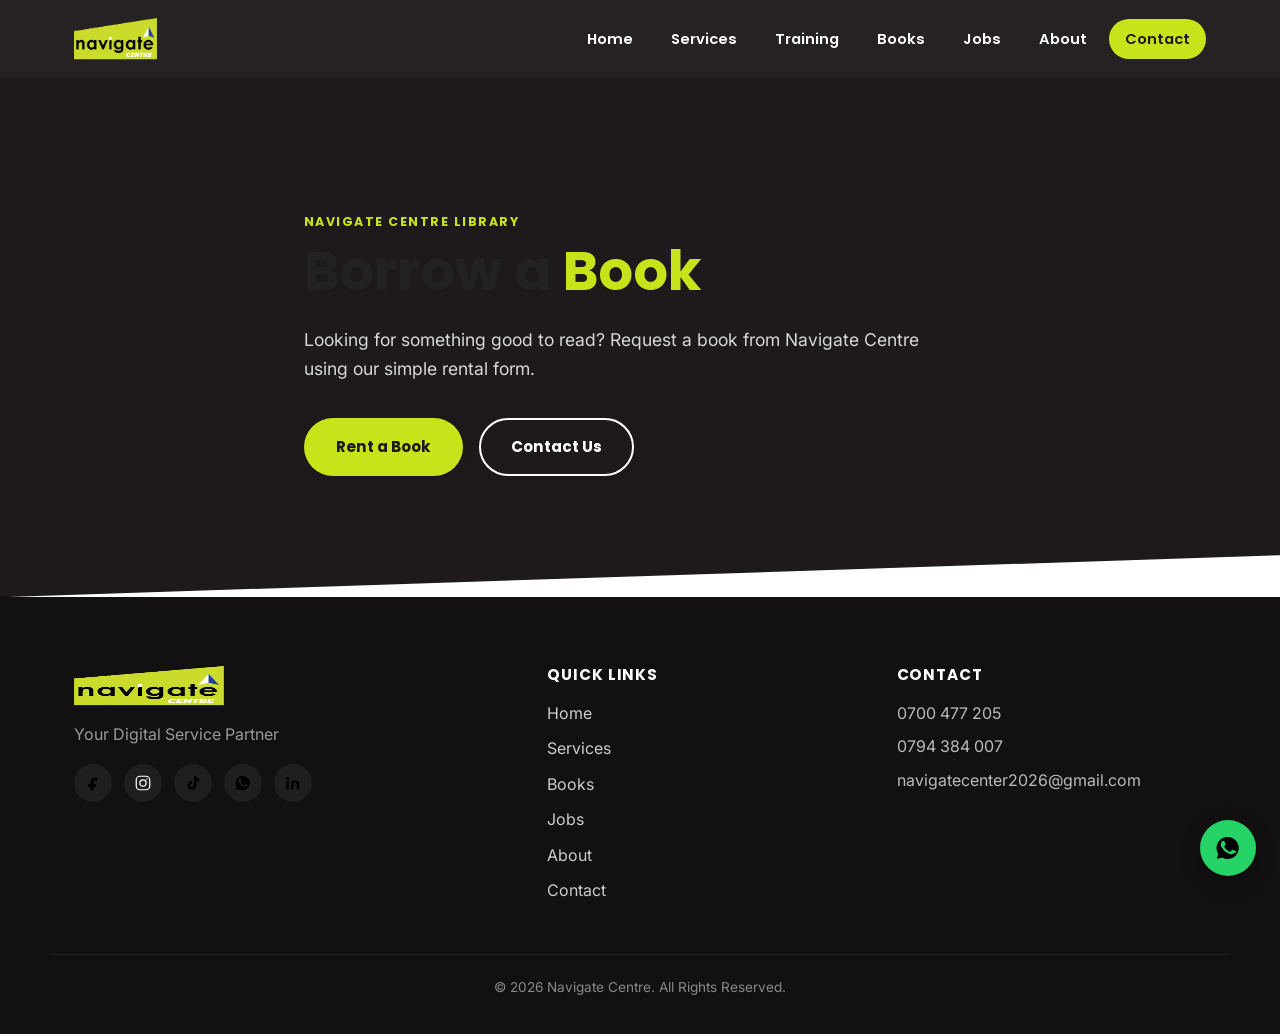
<file: books.html>
<!DOCTYPE html>
<html lang="en">
<head>
<meta charset="UTF-8">
<meta name="viewport" content="width=device-width, initial-scale=1.0">
<title>Borrow Books | Navigate Centre</title>
<meta name="description" content="Borrow books from Navigate Centre. Choose a book and submit a simple rental request.">
<meta name="robots" content="index, follow">

<link rel="icon" type="image/png" sizes="32x32" href="favicon/favicon-32.png">
<link rel="icon" type="image/png" sizes="16x16" href="favicon/favicon-16.png">
<link rel="apple-touch-icon" sizes="180x180" href="favicon/favicon-180.png">
<link rel="shortcut icon" href="favicon/favicon.ico">

<link rel="preconnect" href="https://fonts.googleapis.com">
<link rel="preconnect" href="https://fonts.gstatic.com" crossorigin>
<link href="https://fonts.googleapis.com/css2?family=Poppins:wght@600;700;800&family=Inter:wght@400;500;600;700&display=swap" rel="stylesheet">

<link rel="stylesheet" href="style.css">
</head>

<body>

<!-- Icon sprite -->
<svg style="display:none">
<defs>

<symbol id="icon-menu" viewBox="0 0 24 24" fill="none" stroke="currentColor" stroke-width="1.8" stroke-linecap="round">
<line x1="3" y1="6" x2="21" y2="6"/>
<line x1="3" y1="12" x2="21" y2="12"/>
<line x1="3" y1="18" x2="21" y2="18"/>
</symbol>

<symbol id="icon-facebook" viewBox="0 0 24 24">
<path d="M15.5 8.5h2.3V5.1c-.4-.05-1.8-.17-3.4-.17-3.35 0-5.65 2.1-5.65 5.97v2.5H5.4v3.9h3.35V22h4v-4.7h3.2l.5-3.9h-3.7v-2.1c0-1.13.3-1.9 1.75-1.9z"/>
</symbol>

<symbol id="icon-instagram" viewBox="0 0 24 24" fill="none" stroke="currentColor" stroke-width="1.6">
<rect x="3" y="3" width="18" height="18" rx="5"/>
<circle cx="12" cy="12" r="4.2"/>
<circle cx="17.2" cy="6.8" r="1" fill="currentColor" stroke="none"/>
</symbol>

<symbol id="icon-tiktok" viewBox="0 0 24 24">
<path d="M16.5 3c.4 2.2 1.8 3.7 4 3.9v3.1c-1.4 0-2.8-.4-4-1.2v6.4c0 3.4-2.7 5.8-5.9 5.8-3.2 0-5.9-2.4-5.9-5.8 0-3.3 2.6-5.7 5.8-5.8v3.2c-1.4.1-2.5 1.2-2.5 2.6 0 1.5 1.2 2.6 2.6 2.6 1.5 0 2.7-1.1 2.7-2.7V3z"/>
</symbol>

<symbol id="icon-linkedin" viewBox="0 0 24 24">
<path d="M4.8 3.5a2 2 0 100 4 2 2 0 000-4zM3.2 9h3.2v11.5H3.2zM10 9h3.1v1.6h.05c.43-.8 1.5-1.7 3.1-1.7 3.3 0 3.95 2.2 3.95 5v6.6h-3.2v-5.9c0-1.4 0-3.2-2-3.2-2 0-2.3 1.5-2.3 3.1v6h-3.2z"/>
</symbol>

<symbol id="icon-whatsapp" viewBox="0 0 24 24">
<path d="M12 2.5A9.5 9.5 0 003.6 17l-1.2 4.4 4.5-1.2A9.5 9.5 0 1012 2.5zm5.5 13.4c-.2.6-1.3 1.2-1.9 1.3-.5.1-1.1.1-1.8-.1-.4-.1-1-.3-1.7-.6-3-1.3-4.9-4.3-5.1-4.5-.1-.2-1.2-1.6-1.2-3.1s.8-2.2 1.1-2.5c.3-.3.6-.4.8-.4h.6c.2 0 .5 0 .7.5s.8 2 .9 2.1c.1.2.1.4 0 .6-.1.2-.2.5-.4.5-.2.2-.4.5-.5.6-.2.2-.4.4-.2.7.2.3.9 1.5 2 2.4 1.3 1.2 2.4 1.5 2.8 1.7.3.2.5.1.7-.1.2-.2.8-.9 1-1.3.2-.3.4-.3.7-.2s2 .9 2.3 1.1c.3.2.5.3.6.4.1.2.1.9-.1 1.5z"/>
</symbol>

</defs>
</svg>


<!-- ==================================================
     HEADER / NAVIGATION — UNCHANGED
================================================== -->

<header class="site-header" id="siteHeader">
  <div class="container nav-row">

    <a href="index.html#home" class="brand" aria-label="Navigate Centre home">
      <img src="images/logo.png"
           alt="Navigate Centre logo"
           class="brand-logo"
           width="150"
           height="73">
    </a>

    <nav class="main-nav" id="mainNav" aria-label="Primary">
      <ul>
        <li><a href="index.html#home">Home</a></li>
        <li><a href="index.html#services">Services</a></li>
        <li><a href="index.html#training">Training</a></li>
        <li><a href="books.html">Books</a></li>
        <li><a href="index.html#jobs">Jobs</a></li>
        <li><a href="index.html#about">About</a></li>
        <li><a href="index.html#contact" class="nav-cta">Contact</a></li>
      </ul>
    </nav>

    <button class="nav-toggle"
            id="navToggle"
            aria-label="Toggle menu"
            aria-expanded="false"
            aria-controls="mainNav">

      <svg class="icon" width="26" height="26">
        <use href="#icon-menu"></use>
      </svg>

    </button>

  </div>
</header>


<!-- ==================================================
     SIMPLE BOOK RENTAL PAGE
================================================== -->

<main>

<section class="hero" style="padding:130px 0 120px;">

  <div class="container hero-inner">

    <p class="eyebrow">Navigate Centre Library</p>

    <h1>
      Borrow a <span class="text-lime">Book</span>
    </h1>

    <p class="hero-lead" style="max-width:650px;">
      Looking for something good to read?
      Request a book from Navigate Centre using our simple rental form.
    </p>

    <div class="hero-actions">

      <a href="YOUR-FORM-LINK-HERE"
         target="_blank"
         rel="noopener"
         class="btn btn-primary">
        Rent a Book
      </a>

      <a href="index.html#contact"
         class="btn btn-outline">
        Contact Us
      </a>

    </div>

  </div>

  <div class="diagonal-divider diagonal-to-white"
       aria-hidden="true">
  </div>

</section>


<!-- SIMPLE PROCESS -->

<!-- FINAL CTA -->


</main>


<!-- ==================================================
     FOOTER — UNCHANGED
================================================== -->

<footer class="site-footer">

  <div class="container footer-grid">

    <div class="footer-brand">

      <img src="images/logo.png"
           alt="Navigate Centre logo"
           class="footer-logo"
           loading="lazy"
           width="150"
           height="73">

      <p>Your Digital Service Partner</p>

      <div class="social-row">

        <a href="#" aria-label="Facebook">
          <svg class="icon">
            <use href="#icon-facebook"></use>
          </svg>
        </a>

        <a href="#" aria-label="Instagram">
          <svg class="icon">
            <use href="#icon-instagram"></use>
          </svg>
        </a>

        <a href="#" aria-label="TikTok">
          <svg class="icon">
            <use href="#icon-tiktok"></use>
          </svg>
        </a>

        <a href="https://wa.me/254700477205"
           aria-label="WhatsApp"
           target="_blank"
           rel="noopener">

          <svg class="icon">
            <use href="#icon-whatsapp"></use>
          </svg>

        </a>

        <a href="#" aria-label="LinkedIn">
          <svg class="icon">
            <use href="#icon-linkedin"></use>
          </svg>
        </a>

      </div>

    </div>


    <div class="footer-links">

      <h4>Quick Links</h4>

      <ul>
        <li><a href="index.html#home">Home</a></li>
        <li><a href="index.html#services">Services</a></li>
        <li><a href="books.html">Books</a></li>
        <li><a href="index.html#jobs">Jobs</a></li>
        <li><a href="index.html#about">About</a></li>
        <li><a href="index.html#contact">Contact</a></li>
      </ul>

    </div>


    <div class="footer-contact">

      <h4>Contact</h4>

      <p>0700 477 205</p>
      <p>0794 384 007</p>
      <p>navigatecenter2026@gmail.com</p>

    </div>

  </div>


  <div class="footer-bottom">

    <p>
      &copy;
      <span id="year"></span>
      Navigate Centre. All Rights Reserved.
    </p>

  </div>

</footer>


<!-- WhatsApp -->

<a href="https://wa.me/254700477205"
   target="_blank"
   rel="noopener"
   class="whatsapp-float"
   aria-label="Chat with us on WhatsApp">

  <svg class="icon">
    <use href="#icon-whatsapp"></use>
  </svg>

</a>


<!-- Back to top -->

<button class="back-to-top"
        id="backToTop"
        aria-label="Back to top">

  <svg class="icon"
       width="20"
       height="20"
       fill="none"
       stroke="currentColor"
       stroke-width="2"
       stroke-linecap="round"
       stroke-linejoin="round"
       viewBox="0 0 24 24">

    <polyline points="18 15 12 9 6 15"/>

  </svg>

</button>


<script src="script.js"></script>

</body>
</html>
</file>
<file: style.css>
/* =========================================================
   Navigate Centre — Stylesheet
   Brand: black (#1E1A1B) / lime (#C7E31A) / royal blue (#2346B8)
   Signature motif: diagonal cuts + the compass "arrow" from the logo
   ========================================================= */

:root {
  --bg-dark: #1E1A1B;
  --lime: #C7E31A;
  --blue: #2346B8;
  --white: #FFFFFF;
  --grey-light: #F5F5F5;
  --text-dark: #222222;

  --font-heading: 'Poppins', sans-serif;
  --font-body: 'Inter', sans-serif;

  --radius: 14px;
  --shadow-md: 0 10px 30px rgba(0,0,0,0.12);
  --shadow-sm: 0 4px 14px rgba(0,0,0,0.08);
  --container: 1180px;
  --transition: 0.25s ease;
}

@media (prefers-reduced-motion: reduce) {
  * { animation-duration: 0.001ms !important; animation-iteration-count: 1 !important; transition-duration: 0.001ms !important; scroll-behavior: auto !important; }
}

* { box-sizing: border-box; }
html { scroll-behavior: smooth; }

body {
  margin: 0;
  font-family: var(--font-body);
  color: var(--text-dark);
  background: var(--white);
  line-height: 1.6;
  -webkit-font-smoothing: antialiased;
}

img { max-width: 100%; display: block; }

h1, h2, h3, h4 {
  font-family: var(--font-heading);
  font-weight: 700;
  line-height: 1.2;
  margin: 0 0 0.5em;
  color: var(--text-dark);
}

p { margin: 0 0 1em; }

a { color: inherit; text-decoration: none; }

ul { list-style: none; margin: 0; padding: 0; }

.container {
  max-width: var(--container);
  margin: 0 auto;
  padding: 0 24px;
}

.section { padding: 90px 0; position: relative; overflow: hidden; }

.center { text-align: center; }

.eyebrow {
  display: inline-block;
  font-family: var(--font-heading);
  font-weight: 700;
  font-size: 0.78rem;
  letter-spacing: 0.12em;
  text-transform: uppercase;
  color: var(--lime);
  margin-bottom: 0.6em;
}
.eyebrow-dark { color: var(--blue); }
.eyebrow.center, .section-sub.center { display: block; }

.section-sub {
  max-width: 620px;
  margin: 0 auto 2.5em;
  color: #555;
}
h2.center + .section-sub { margin-top: -0.4em; }

.icon { width: 24px; height: 24px; }
.icon-sm { width: 18px; height: 18px; }

/* ---------- Buttons ---------- */
.btn {
  display: inline-flex;
  align-items: center;
  justify-content: center;
  gap: 8px;
  font-family: var(--font-heading);
  font-weight: 700;
  font-size: 0.95rem;
  padding: 15px 30px;
  border-radius: 50px;
  border: 2px solid transparent;
  cursor: pointer;
  transition: transform var(--transition), box-shadow var(--transition), background var(--transition), color var(--transition);
  box-shadow: var(--shadow-sm);
}
.btn:hover { transform: translateY(-2px); box-shadow: var(--shadow-md); }
.btn:focus-visible { outline: 3px solid var(--blue); outline-offset: 2px; }

.btn-primary { background: var(--lime); color: var(--bg-dark); }
.btn-outline { background: transparent; border-color: var(--white); color: var(--white); }
.btn-outline-light { background: transparent; border-color: var(--bg-dark); color: var(--bg-dark); margin-bottom: 24px; }
.btn-jobs { background: var(--blue); color: var(--white); font-size: 1.05rem; padding: 18px 42px; }
.btn-full { width: 100%; }

/* ---------- Header ---------- */
.site-header {
  position: sticky;
  top: 0;
  z-index: 500;
  background: rgba(30,26,27,0.96);
  backdrop-filter: blur(6px);
  transition: box-shadow var(--transition);
}
.site-header.scrolled { box-shadow: 0 4px 20px rgba(0,0,0,0.3); }

.nav-row {
  display: flex;
  align-items: center;
  justify-content: space-between;
  height: 78px;
}
.brand-logo { height: 42px; width: auto; }

.main-nav ul { display: flex; gap: 6px; align-items: center; }
.main-nav a {
  font-family: var(--font-heading);
  font-weight: 600;
  font-size: 0.92rem;
  color: var(--white);
  padding: 10px 16px;
  border-radius: 30px;
  transition: background var(--transition), color var(--transition);
}
.main-nav a:hover { background: rgba(255,255,255,0.08); color: var(--lime); }
.main-nav a.nav-cta { background: var(--lime); color: var(--bg-dark); }
.main-nav a.nav-cta:hover { background: var(--white); color: var(--bg-dark); }

.nav-toggle {
  display: none;
  background: none;
  border: none;
  color: var(--white);
  cursor: pointer;
  padding: 6px;
}

/* ---------- Hero ---------- */
.hero {
  background: var(--bg-dark);
  color: var(--white);
  padding: 110px 0 140px;
  position: relative;
}
.hero-shapes {
  position: absolute;
  inset: 0;
  overflow: hidden;
  pointer-events: none;
}
.hero-compass {
  position: absolute;
  top: -40px;
  right: -30px;
  color: var(--blue);
  opacity: 0.16;
  transform: rotate(12deg);
}
.hero-inner { position: relative; z-index: 2; max-width: 720px; }
.text-lime { color: var(--lime); }
.hero h1 { font-size: clamp(2.2rem, 5vw, 3.4rem); margin-bottom: 0.4em; }
.hero-lead { font-size: 1.1rem; color: #d8d8d8; max-width: 560px; margin-bottom: 2em; }
.hero-actions { display: flex; gap: 16px; flex-wrap: wrap; }

/* Diagonal divider signature element (echoes the logo's diagonal split) */
.diagonal-divider {
  position: absolute;
  left: 0; right: 0;
  bottom: -1px;
  height: 70px;
  background: var(--white);
  clip-path: polygon(0 100%, 100% 40%, 100% 100%);
}
.diagonal-divider.diagonal-top {
  top: -1px; bottom: auto;
  clip-path: polygon(0 0, 100% 0, 0 100%);
}
.diagonal-to-black { background: var(--bg-dark); }
.diagonal-to-white { background: var(--white); }

/* ---------- Grid / Cards ---------- */
.grid { display: grid; gap: 26px; }
.card {
  background: var(--white);
  border-radius: var(--radius);
  padding: 30px 26px;
  box-shadow: var(--shadow-sm);
  transition: transform var(--transition), box-shadow var(--transition);
}
.card:hover { transform: translateY(-6px); box-shadow: var(--shadow-md); }

.icon-badge {
  display: inline-flex;
  align-items: center;
  justify-content: center;
  width: 54px; height: 54px;
  border-radius: 14px;
  background: var(--bg-dark);
  color: var(--lime);
  margin-bottom: 18px;
}

/* ---------- About ---------- */
.about { background: var(--white); }
.about-grid {
  display: grid;
  grid-template-columns: 1.3fr 1fr;
  gap: 60px;
  align-items: center;
}
.about-copy h2 { font-size: 2rem; }
.about-stats { display: grid; gap: 18px; }
.stat-card {
  background: var(--grey-light);
  border-left: 4px solid var(--lime);
  border-radius: 10px;
  padding: 20px 24px;
}
.stat-num { display: block; font-family: var(--font-heading); font-weight: 800; font-size: 2rem; color: var(--blue); }
.stat-label { font-size: 0.92rem; color: #555; }

/* ---------- Services ---------- */
.services { background: var(--bg-dark); color: var(--white); }
.services h2, .services h3 { color: var(--white); }
.services .eyebrow-dark { color: var(--lime); }
.services-grid { grid-template-columns: repeat(4, 1fr); margin-top: 20px; }
.services .card { background: #262223; }
.services .card p { color: #c7c7c7; font-size: 0.92rem; margin-bottom: 0; }
.services .icon-badge { background: var(--lime); color: var(--bg-dark); }

/* ---------- Training ---------- */
.training { background: var(--grey-light); }
.training-grid {
  display: grid;
  grid-template-columns: 1fr 1fr;
  gap: 60px;
  align-items: center;
}
.training-copy h2 { font-size: 2rem; }
.course-list { display: grid; grid-template-columns: 1fr 1fr; gap: 14px; }
.course-list li {
  display: flex; align-items: center; gap: 10px;
  background: var(--white);
  padding: 14px 16px;
  border-radius: 10px;
  font-weight: 600;
  box-shadow: var(--shadow-sm);
}
.course-list .icon { color: var(--blue); flex-shrink: 0; }

/* ---------- Jobs ---------- */
.jobs { background: var(--white); }
.jobs .container { max-width: 680px; }
.jobs-note { margin-top: 20px; color: #555; }
.jobs-note a { color: var(--blue); font-weight: 600; text-decoration: underline; }

/* ---------- Gallery ---------- */
.gallery { background: var(--bg-dark); color: var(--white); }
.gallery h2 { color: var(--white); }
.gallery-grid { grid-template-columns: repeat(4, 1fr); margin-top: 20px; }
.gallery-tile {
  aspect-ratio: 1 / 1;
  border-radius: var(--radius);
  background: linear-gradient(145deg, #2a2628, #1c1819);
  border: 1px solid rgba(199,227,26,0.25);
  display: flex; flex-direction: column; align-items: center; justify-content: center; gap: 12px;
  color: var(--lime);
}
.gallery-tile span { font-family: var(--font-heading); font-weight: 600; color: var(--white); font-size: 0.9rem; }
.gallery-tile .icon { width: 34px; height: 34px; }

/* ---------- Testimonials ---------- */
.testimonials { background: var(--grey-light); }
.testimonial-grid { grid-template-columns: repeat(3, 1fr); margin-top: 10px; }
.testimonial-card p { font-style: italic; color: #444; }
.testimonial-name { font-family: var(--font-heading); font-weight: 700; display: flex; flex-direction: column; }
.testimonial-name span { font-family: var(--font-body); font-weight: 400; font-size: 0.85rem; color: #777; }

/* ---------- Why Us ---------- */
.why-us { background: var(--bg-dark); color: var(--white); }
.why-us h2 { color: var(--white); }
.why-grid { grid-template-columns: repeat(3, 1fr); margin-top: 10px; }
.why-item { text-align: center; padding: 10px; }
.why-item .icon { width: 40px; height: 40px; color: var(--lime); margin-bottom: 14px; }
.why-item h3 { color: var(--white); font-size: 1.05rem; }
.why-item p { color: #bdbdbd; font-size: 0.92rem; }

/* ---------- FAQ ---------- */
.faq { background: var(--white); }
.faq-list { max-width: 780px; margin: 20px auto 0; display: grid; gap: 14px; }
.faq-item { border: 1px solid #e6e6e6; border-radius: 12px; overflow: hidden; }
.faq-question {
  width: 100%;
  display: flex;
  align-items: center;
  justify-content: space-between;
  gap: 16px;
  background: var(--grey-light);
  border: none;
  padding: 18px 22px;
  font-family: var(--font-heading);
  font-weight: 600;
  font-size: 1rem;
  text-align: left;
  cursor: pointer;
  color: var(--text-dark);
}
.faq-question .icon { color: var(--blue); flex-shrink: 0; transition: transform var(--transition); }
.faq-question[aria-expanded="true"] .icon { transform: rotate(180deg); }
.faq-answer {
  max-height: 0;
  overflow: hidden;
  transition: max-height var(--transition), padding var(--transition);
  padding: 0 22px;
  color: #555;
}
.faq-item.open .faq-answer { max-height: 240px; padding: 16px 22px 20px; }

/* ---------- Contact ---------- */
.contact { background: var(--bg-dark); color: var(--white); }
.contact h2 { color: var(--white); }
.contact-grid { display: grid; grid-template-columns: 1fr 1fr; gap: 60px; }
.contact-list { display: grid; gap: 16px; margin: 24px 0; }
.contact-list li { display: flex; align-items: center; gap: 12px; }
.contact-list .icon { color: var(--lime); flex-shrink: 0; }
.contact-list a { text-decoration: underline; text-underline-offset: 3px; }
.map-embed { border-radius: var(--radius); overflow: hidden; margin-top: 10px; box-shadow: var(--shadow-md); }
.map-embed iframe { width: 100%; height: 260px; border: 0; display: block; }

.contact-form {
  background: var(--white);
  color: var(--text-dark);
  border-radius: var(--radius);
  padding: 34px;
  display: grid;
  gap: 6px;
  box-shadow: var(--shadow-md);
}
.contact-form label { font-weight: 600; font-size: 0.88rem; margin-top: 10px; }
.contact-form input, .contact-form textarea {
  font-family: var(--font-body);
  font-size: 0.95rem;
  padding: 12px 14px;
  border-radius: 8px;
  border: 1px solid #ddd;
  background: var(--grey-light);
  resize: vertical;
}
.contact-form input:focus, .contact-form textarea:focus {
  outline: 2px solid var(--blue);
  outline-offset: 1px;
  background: var(--white);
}
.contact-form button { margin-top: 18px; }
.form-status { margin: 10px 0 0; font-size: 0.88rem; min-height: 1.2em; }

/* ---------- Footer ---------- */
.site-footer { background: #131011; color: #ccc; padding: 70px 0 0; }
.footer-grid {
  display: grid;
  grid-template-columns: 1.4fr 1fr 1fr;
  gap: 40px;
  padding-bottom: 50px;
  border-bottom: 1px solid rgba(255,255,255,0.08);
}
.footer-logo { height: 40px; margin-bottom: 16px; }
.footer-brand p { color: #999; }
.social-row { display: flex; gap: 12px; margin-top: 16px; }
.social-row a {
  width: 38px; height: 38px;
  border-radius: 50%;
  background: rgba(255,255,255,0.06);
  display: flex; align-items: center; justify-content: center;
  color: var(--white);
  transition: background var(--transition), color var(--transition);
}
.social-row a:hover { background: var(--lime); color: var(--bg-dark); }
.social-row .icon { width: 18px; height: 18px; }

.footer-links h4, .footer-contact h4 {
  color: var(--white);
  font-size: 0.95rem;
  text-transform: uppercase;
  letter-spacing: 0.06em;
  margin-bottom: 16px;
}
.footer-links ul { display: grid; gap: 10px; }
.footer-links a:hover { color: var(--lime); }
.footer-contact p { margin-bottom: 8px; color: #bbb; }

.footer-bottom { text-align: center; padding: 22px 0; font-size: 0.85rem; color: #888; }

/* ---------- Floating buttons ---------- */
.whatsapp-float {
  position: fixed;
  bottom: 24px; right: 24px;
  width: 56px; height: 56px;
  background: #25D366;
  color: var(--white);
  border-radius: 50%;
  display: flex; align-items: center; justify-content: center;
  box-shadow: 0 6px 20px rgba(0,0,0,0.3);
  z-index: 600;
  transition: transform var(--transition);
}
.whatsapp-float:hover { transform: scale(1.08); }
.whatsapp-float .icon { width: 28px; height: 28px; }

.back-to-top {
  position: fixed;
  bottom: 24px; left: 24px;
  width: 46px; height: 46px;
  border-radius: 50%;
  background: var(--bg-dark);
  color: var(--lime);
  border: none;
  display: flex; align-items: center; justify-content: center;
  box-shadow: 0 6px 20px rgba(0,0,0,0.3);
  cursor: pointer;
  z-index: 600;
  opacity: 0;
  visibility: hidden;
  transform: translateY(10px);
  transition: opacity var(--transition), transform var(--transition), visibility var(--transition);
}
.back-to-top.visible { opacity: 1; visibility: visible; transform: translateY(0); }

/* =========================================================
   Responsive
   ========================================================= */
@media (max-width: 1024px) {
  .services-grid { grid-template-columns: repeat(3, 1fr); }
  .gallery-grid { grid-template-columns: repeat(2, 1fr); }
  .why-grid { grid-template-columns: repeat(2, 1fr); }
  .testimonial-grid { grid-template-columns: 1fr 1fr; }
}

@media (max-width: 900px) {
  .about-grid, .training-grid, .contact-grid { grid-template-columns: 1fr; }
  .about-grid { gap: 40px; }
  .footer-grid { grid-template-columns: 1fr 1fr; }
}

@media (max-width: 780px) {
  .nav-toggle { display: block; }
  .main-nav {
    position: fixed;
    top: 78px; left: 0; right: 0;
    background: var(--bg-dark);
    max-height: 0;
    overflow: hidden;
    transition: max-height var(--transition);
  }
  .main-nav.open { max-height: 400px; }
  .main-nav ul { flex-direction: column; align-items: stretch; padding: 10px 24px 20px; gap: 4px; }
  .main-nav a { display: block; padding: 14px 16px; }

  .services-grid { grid-template-columns: repeat(2, 1fr); }
  .gallery-grid { grid-template-columns: repeat(2, 1fr); }
  .why-grid { grid-template-columns: 1fr; }
  .testimonial-grid { grid-template-columns: 1fr; }
  .course-list { grid-template-columns: 1fr; }
  .footer-grid { grid-template-columns: 1fr; text-align: left; }
  .section { padding: 64px 0; }
}

@media (max-width: 520px) {
  .services-grid { grid-template-columns: 1fr; }
  .gallery-grid { grid-template-columns: 1fr; }
  .hero { padding: 90px 0 110px; }
  .hero-actions { flex-direction: column; align-items: flex-start; }
}
</file>
